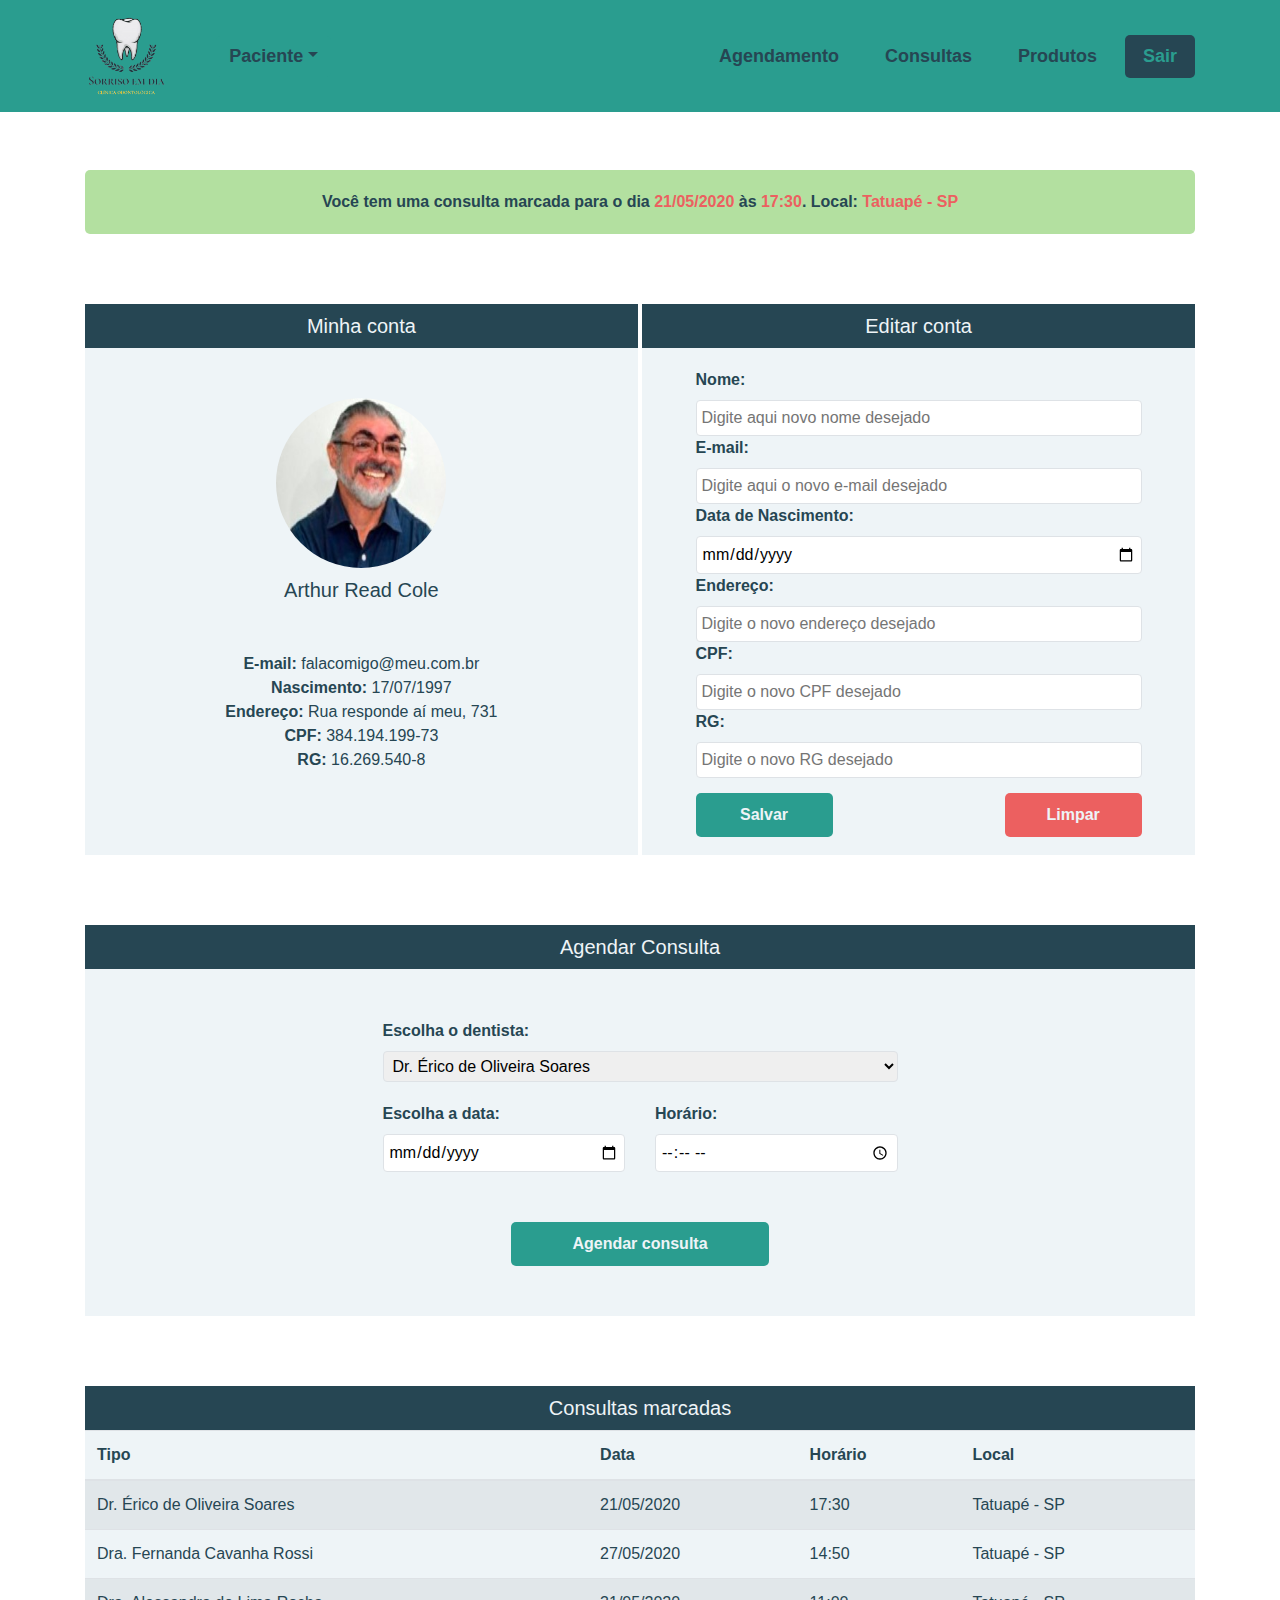
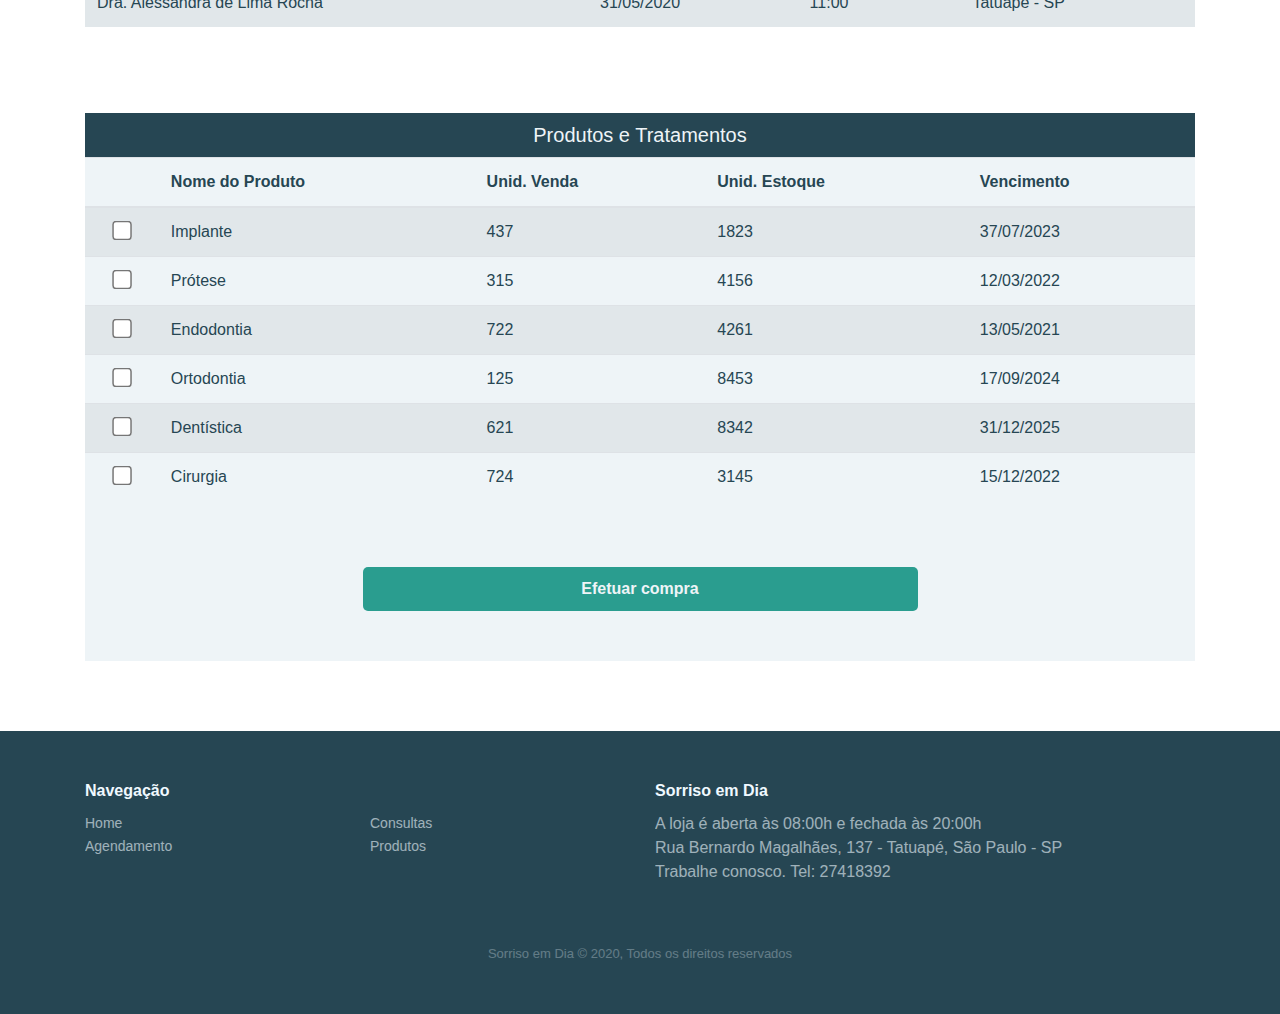
<file: painel/index.html>
<!DOCTYPE html>
<html>

<head>
    <meta charset="utf-8">
    <meta name="viewport" content="width=device-width, initial-scale=1.0, shrink-to-fit=no">
    <title>Sorriso em Dia - Userboard</title>
    <meta name="twitter:title" content="Sorriso em Dia - Userboard">
    <meta name="twitter:card" content="summary">
    <meta property="og:description" content="Nós contamos com diversos tratamentos, todos realizados por profissionais totalmente qualificados para o trabalho. A clinica é localizada em São Paulo - SP.">
    <meta name="description" content="Nós contamos com diversos tratamentos, todos realizados por profissionais totalmente qualificados para o trabalho. A clinica é localizada em São Paulo - SP.">
    <meta property="og:type" content="website">
    <meta property="og:title" content="Sorriso em Dia - Userboard">
    <meta name="twitter:description" content="Nós contamos com diversos tratamentos, todos realizados por profissionais totalmente qualificados para o trabalho. A clinica é localizada em São Paulo - SP.">
    <link rel="icon" type="image/png" sizes="16x16" href="assets/img/favicon/favicon-16x16.png">
    <link rel="icon" type="image/png" sizes="32x32" href="assets/img/favicon/favicon-32x32.png">
    <link rel="icon" type="image/png" sizes="180x180" href="assets/img/favicon/apple-touch-icon-180x180.png">
    <link rel="icon" type="image/png" sizes="192x192" href="assets/img/favicon/android-chrome-192x192.png">
    <link rel="icon" type="image/png" sizes="512x512" href="assets/img/favicon/android-chrome-512x512.png">
    <link rel="stylesheet" href="assets/bootstrap/css/bootstrap.min.css">
    <link rel="stylesheet" href="assets/css/styles.min.css">
    <link rel="stylesheet" href="assets/css/remaster.css">
</head>

<body data-spy="scroll" data-target=".navbar" data-offset="50">
    <div>
        <nav class="navbar navbar-light navbar-expand-md navigation-clean fixed-top">
            <div class="container"><a href="#conta-atual" class="scroll"><img id="logo" src="assets/img/logo/logo.png"></a><button data-toggle="collapse" class="navbar-toggler" data-target="#navcol-1"><span class="sr-only">Toggle navigation</span><span class="navbar-toggler-icon"></span></button>
                <div class="collapse navbar-collapse"
                    id="navcol-1">
                    <div class="dropdown"><button class="btn btn-primary dropdown-toggle" data-toggle="dropdown" aria-expanded="false" type="button">Paciente</button>
                        <div class="dropdown-menu" role="menu">
                            <a class="dropdown-item" role="presentation" href="dentista.html">Dentista</a>
                            <a class="dropdown-item" role="presentation" href="gerente.html">Gerente</a>
                            <a class="dropdown-item" role="presentation" href="secretaria.html">Secretária</a>
                        </div>
                    </div>
                    <ul class="nav navbar-nav ml-auto">
                        <li class="nav-item" role="presentation"><a class="nav-link scroll" href="#agendar-consulta">Agendamento</a></li>
                        <li class="nav-item" role="presentation"><a class="nav-link scroll" href="#consultas-marcadas">Consultas</a></li>
                        <li class="nav-item" role="presentation"><a class="nav-link scroll" href="#produtos-tratamentos">Produtos</a></li>
                        <li class="nav-item" role="presentation"><a class="nav-link" href="../index.html" id="entrar">Sair</a></li>
                    </ul>
                </div>
            </div>
        </nav>
    </div>

    <div class="container receber-conteudo">
        <div class="alerta-consulta" id="conta-atual">
            <p><strong>Você tem uma consulta marcada para o dia <div class="paragrafo-alerta">21/05/2020</div> às <div class="paragrafo-alerta">17:30</div>. Local: <div class="paragrafo-alerta">Tatuapé - SP</div></strong></p>
        </div>
    </div>

    <div class="container receber-conteudo">
        <section class="conta-atual-section">
            <div class="titulo-section">
                <h5>Minha conta</h5>
            </div>

            <div class="conta-atual">
                <img src="assets/img/profile/img.jpg" class="profile-image">
                <h5>Arthur Read Cole</h5>
                <p><strong>E-mail:</strong> falacomigo@meu.com.br</p>
                <p><strong>Nascimento:</strong> 17/07/1997</p>
                <p><strong>Endereço:</strong> Rua responde aí meu, 731</p>
                <p><strong>CPF:</strong> 384.194.199-73</p>
                <p id="texto-final"><strong>RG:</strong> 16.269.540-8</p>
            </div>
        </section>

        <section class="editar-conta-section">
            <div class="titulo-section">
                <h5>Editar conta</h5>
            </div>

            <div class="editar-conta">
                <form class="formulario" action="#" method="POST">
                    <label for=""><strong>Nome:</strong></label><br>
                    <input type="text" id="nome-conta" name="nome-conta" class="border rounded" placeholder="Digite aqui novo nome desejado"><br>

                    <label for=""><strong>E-mail:</strong></label><br>
                    <input type="email" id="email-conta" name="email-conta" class="border rounded" placeholder="Digite aqui o novo e-mail desejado"><br>

                    <label for=""><strong>Data de Nascimento:</strong></label><br>
                    <input type="date" id="email-conta" name="email-conta" class="border rounded"><br>

                    <label for=""><strong>Endereço:</strong></label><br>
                    <input type="text" id="email-conta" name="email-conta" class="border rounded" placeholder="Digite o novo endereço desejado"><br>

                    <label for=""><strong>CPF:</strong></label><br>
                    <input type="text" maxlength="11" id="email-conta" name="email-conta" class="border rounded" placeholder="Digite o novo CPF desejado"><br>

                    <label for=""><strong>RG:</strong></label><br>
                    <input type="text" maxlength="9" id="email-conta" name="email-conta" class="border rounded" placeholder="Digite o novo RG desejado"><br>

                    <div class="centralizar-botao" id="agendar-consulta">
                        <button class="botao-principal float-left">Salvar</button>
                        <button class="botao-limpar float-right">Limpar</button>
                    </div>
                </form>
            </div>
        </section>
    </div>

    <div class="container receber-conteudo">
        <section class="agendar-consulta-section">
            <div class="titulo-section">
                <h5>Agendar Consulta</h5>
            </div>

            <div class="agendar-consulta">
                <form action="#" method="POST">
                    <label for=""><strong>Escolha o dentista:</strong></label><br>
                    <select name="tipo-atendimento" id="tipo-atendimento" class="border rounded">
                        <option value="atendimento-fiscal">Dr. Érico de Oliveira Soares</option>
                        <option value="atendimento-pacional">Dra. Fernanda Cavanha Rossi</option>
                        <option value="atendimento-marcal">Dra. Alessandra de Lima Rocha</option>
                    </select><br>

                    <div class="row">
                        <div class="col">
                            <label for="data-consulta"><strong>Escolha a data:</strong></label><br>
                            <input type="date" id="data-consulta" name="data-consulta" class="border rounded">
                        </div>

                        <div class="col">
                            <label for="horario-consulta"><strong>Horário:</strong></label><br>
                            <input type="time" min="08:00" max="20:00" id="horario-consulta" name="horario-consulta" class="border rounded">
                        </div>
                    </div>

                    <div class="centralizar" id="consultas-marcadas">
                        <button class="botao-principal botao-agendar">Agendar consulta</button>
                    </div>
                </form>
            </div>
        </section>
    </div>

    <div class="container receber-conteudo">
        <section class="consultas-marcadas-section">
            <div class="titulo-section">
                <h5>Consultas marcadas</h5>
            </div>

            <div class="consultas-marcadas">
                <table class="table table-striped table-responsive-sm">
                    <thead>
                        <tr>
                            <th scope="col">Tipo</th>
                            <th scope="col">Data</th>
                            <th scope="col">Horário</th>
                            <th scope="col">Local</th>
                        </tr>
                    </thead>

                    <tbody>
                        <tr id="produtos-tratamentos">
                            <td>Dr. Érico de Oliveira Soares</td>
                            <td>21/05/2020</td>
                            <td>17:30</td>
                            <td>Tatuapé - SP</td>
                        </tr>

                        <tr>
                            <td>Dra. Fernanda Cavanha Rossi</td>
                            <td>27/05/2020</td>
                            <td>14:50</td>
                            <td>Tatuapé - SP</td>
                        </tr>

                        <tr>
                            <td>Dra. Alessandra de Lima Rocha</td>
                            <td>31/05/2020</td>
                            <td>11:00</td>
                            <td>Tatuapé - SP</td>
                        </tr>
                    </tbody>
                </table>
            </div>
        </section>
    </div>

    <div class="container receber-conteudo">
        <section class="produtostratamentos-section">
            <div class="titulo-section">
                <h5>Produtos e Tratamentos</h5>
            </div>

            <div class="produtos-tratamentos">
                <table class="table table-striped table-responsive-sm">
                    <thead>
                        <tr>
                            <th scope="col">⠀</th>
                            <th scope="col">Nome do Produto</th>
                            <th scope="col">Unid. Venda</th>
                            <th scope="col">Unid. Estoque</th>
                            <th scope="col">Vencimento</th>
                        </tr>
                    </thead>

                    <tbody>
                        <tr>
                            <th><input type="checkbox"></th>
                            <td>Implante</td>
                            <td>437</td>
                            <td>1823</td>
                            <td>37/07/2023</td>
                        </tr>

                        <tr>
                            <th><input type="checkbox"></th>
                            <td>Prótese</td>
                            <td>315</td>
                            <td>4156</td>
                            <td>12/03/2022</td>
                        </tr>

                        <tr>
                            <th><input type="checkbox"></th>
                            <td>Endodontia</td>
                            <td>722</td>
                            <td>4261</td>
                            <td>13/05/2021</td>
                        </tr>

                        <tr>
                            <th><input type="checkbox"></th>
                            <td>Ortodontia</td>
                            <td>125</td>
                            <td>8453</td>
                            <td>17/09/2024</td>
                        </tr>

                        <tr>
                            <th><input type="checkbox"></th>
                            <td>Dentística</td>
                            <td>621</td>
                            <td>8342</td>
                            <td>31/12/2025</td>
                        </tr>

                        <tr>
                            <th scope="row"><input type="checkbox"></th>
                            <td>Cirurgia</td>
                            <td>724</td>
                            <td>3145</td>
                            <td>15/12/2022</td>
                        </tr>
                    </tbody>
                </table>

                <div class="centralizar">
                    <button class="botao-principal botao-agendar">Efetuar compra</button>
                </div>
            </div>
        </section>
    </div>

    <div class="footer-dark">
        <footer>
            <div class="container">
                <div class="row">
                    <div class="col-sm-6 col-md-3 item">
                        <h3>Navegação</h3>
                        <ul>
                            <li><a href="" class="scroll">Home</a></li>
                            <li><a href="" class="scroll">Agendamento</a></li>
                        </ul>
                    </div>
                    <div class="col-sm-6 col-md-3 item">
                        <h3><br></h3>
                        <ul>
                            <li><a href="" class="scroll">Consultas</a></li>
                            <li><a href="" class="scroll">Produtos</a></li>
                        </ul>
                    </div>
                    <div class="col-md-6 item text">
                        <h3>Sorriso em Dia</h3>
                        <p>A loja é aberta às 08:00h e fechada às 20:00h<br></p>
                        <p>Rua Bernardo Magalhães, 137 - Tatuapé, São Paulo - SP<br></p>
                        <p>Trabalhe conosco. Tel: 27418392<br></p>
                    </div>
                </div>
                <p class="copyright">Sorriso em Dia © 2020, Todos os direitos reservados</p>
            </div>
        </footer>
    </div>

    <script src="assets/js/jquery.min.js"></script>
    <script>
        jQuery(document).ready(function($) { 
            $(".scroll").click(function(event){        
                event.preventDefault();
                $('html,body').animate({scrollTop:$(this.hash).offset().top}, 600);
           });
        });
    </script>
    <script src="assets/bootstrap/js/bootstrap.min.js"></script>
</body>

</html>
</file>
<file: painel/assets/css/remaster.css>
body{
    color: #264653;
}

#entrar{
    background-color: #264653;
    border-radius: 5px;
    color: #2a9d8f;
}

#entrar:hover{
    transform: rotateZ(-0deg);
    opacity: 0.7;
}

.receber-conteudo{
    padding-top: 70px;
}

.navigation-clean.navbar .navbar-nav .nav-link:focus {
    background-color: #2a9d8f;
    color: #264653;
}

.alerta-consulta{
    background-color: #b3e0a0;
    border-radius: 5px;
    color: #264653;
    margin-top: 100px;
    padding: 20px;
    text-align: center;
}

.paragrafo-alerta{
    color: #ec6060;
    display: inline;
}

.alerta-consulta p{
    display: inline;
    margin: 0;
}

.conta-atual-section, .editar-conta-section{
    display: inline-block;
    vertical-align: top;
    width: 49.80%;
}

.titulo-section{
    background-color: #264653;
    color: #eef4f7;
    padding: 10px;
    text-align: center;
}

.titulo-section h5{
    margin: 0;
}

.conta-atual, .editar-conta{
    background-color: #eef4f7;
    padding: 20px;
    height: 507px;
}

.conta-atual{
    text-align: center;
}

.conta-atual h5{
    margin-bottom: 50px;
    margin-top: 10px;
}

.conta-atual p{
    margin: 0;
}

#texto-final{
    margin-bottom: 30px;
}

.profile-image{
    border-radius: 120px;
    height: 170px;
    margin-top: 30px;
}

.formulario{
    margin: auto;
    width: 87%;
}

.editar-conta input{
    padding: 5px;
    width: 100%;
}

.centralizar-botao{
    margin: auto;
    width: 100%;
}

.botao-principal, .botao-limpar{
    border-radius: 5px;
    border-style: none;
    color: #eef4f7;
    font-weight: 600;
    margin-top: 15px;
    padding: 10px;
    transition-duration: 150ms;
    width: 137px;
}

.botao-principal{
    background-color: #2a9d8f;
}

.botao-principal:hover{
    background-color: #1d7c71;
}

.botao-limpar{
    background-color: #ec6060;
}

.botao-limpar:hover{
    background-color: #ca4747;
}

.agendar-consulta-section{
    background-color: #eef4f7;
}

.agendar-consulta{
    margin: auto;
    padding: 20px;
    padding-bottom: 50px;
    padding-top: 50px;
    width: 50%;
}

.agendar-consulta select, input{
    padding: 5px;
    width: 100%;
}

label[for=data-consulta], label[for=horario-consulta]{
    margin-top: 20px;
}

.botao-agendar{
    margin-top: 50px;
    width: 50%;
}

.centralizar{
    text-align: center;
}

.produtos-tratamentos{
    background-color: #eef4f7;
    padding-bottom: 50px;
}

table{
    background-color: #eef4f7;
    width: 100%;
}

table th, table td{
    color: #264653;
}

input[type=checkbox]{
    transform: scale(1.5);
}

.footer-dark{
    margin-top: 70px;
    padding: 50px 0;
    color: #f0f9ff;
    background-color: #264653;
}

.footer-dark .item.text {
    margin-bottom: 36px;
}

.footer-dark h3 {
    margin-top: 0;
    margin-bottom: 12px;
    font-weight: 700;
    font-size: 16px;
}

.footer-dark .item.text p {
    opacity: .6;
    margin-bottom: 0;
}

.footer-dark ul a {
    color: inherit;
    text-decoration: none;
    opacity: .6;
}

.footer-dark .copyright {
    padding-top: 24px;
    opacity: .3;
    font-size: 13px;
    margin-bottom: 0;
    text-align: center;
}

.footer-dark ul {
    padding: 0;
    list-style: none;
    line-height: 1.6;
    font-size: 14px;
    margin-bottom: 0;
}

.navigation-clean.navbar-light .navbar-nav .nav-link:focus {
    transform: rotateZ(-0deg);
}

tr td a{
    color: #264653;
    text-decoration: none;
}

.botao-adicionar{
    width: 27%;
}

.consultas-atender-section{
    background-color: #eef4f7;
}

.consultas-atender-section section{
    padding: 30px;
}

.botao-excluirselec{
    width: 33%;
}

.fa-edit{
    margin-right: 10px;
}

.enviar-mensagem{
    background-color: #eef4f7;
    padding: 13px;
    width: 27%;
    display: inline-block;
}

.lista-email{
    margin: 0;
    padding: 0;
}

.lista-email li{
    list-style: none;
    padding: 0;
}

.lista-email li a{
    color: #264653;
    display: block;
    font-weight: 600;
    padding: 7px;
    padding-left: 23px;
    text-decoration: none;
    transition-duration: 150ms;
}

.lista-email li a:hover{
    background-color: #c8d3d8;
}

.lista-email li a i{
    margin-right: 15px;
}

.lista-contatos{
    margin-top: 17px;
}

.lista-contatos li a{
    padding: 3px;
    padding-left: 23px;
    text-decoration: none;
}

.mensagem{
    background-color: #eef4f7;
    display: inline-block;
    padding: 13px;
    vertical-align: top;
    width: 72.60%;
}

.mensagem textarea{
    display: block;
    height: 180px;
    padding: 10px;
    resize: none;
    width: 100%;
}

.mensagem label{
    font-weight: 600;
}

.enviar-mensagem-btn{
    width: 17%;
}

.apagar-mensagem-btn{
    width: 17%;
}

.mensagem, .enviar-mensagem{
    height: 450px;
}

.enviar-mensagem-section{
    background-color: #eef4f7;
}

#agenda{
    background-color: #eef4f7;
    padding: 13px;
}

.oculta-consulta{
    background-color: #fff;
}

.escolher-dentista{
    margin: 15px;
    margin-bottom: 20px;
}

.escolher-dentista form{
    margin: auto;
    padding: 10px;
    text-align: center;
    width: 70%;
}

.escolher-dentista form select{
    padding: 5px;
}

.calendario-dentista-section{
    background-color: #eef4f7;
}

@media screen and (max-width: 1199px){
    .conta-atual-section, .editar-conta-section{
        display: block;
        width: 100%;
    }

    .editar-conta-section{
        padding-top: 70px;
    }

    .enviar-mensagem{
        width: 27%;
    }

    .mensagem{
        width: 72.53%;
    }
}

@media screen and (max-width: 991px){
    .agendar-consulta{
        width: 90%;
    }

    .enviar-mensagem{
        width: 37%;
    }

    .mensagem{
        width: 62.36%;
    }

    .enviar-mensagem-btn, .apagar-mensagem-btn{
        width: 27%;
    }
}

@media screen and (max-width: 767px){
    .agendar-consulta{
        width: 100%;
    }

    .footer-dark{
        text-align: center;
    }

    .footer-dark h3 {
        margin-top: 20px;
    }

    .navigation-clean.navbar-light .navbar-nav .nav-link:hover {
        transform: rotateZ(-0deg);
    }

    .dropdown, .dropleft, .dropright, .dropup {
        margin-left: 15px;  
    }

    .botao-adicionar{
        width: 100%;
    }

    .botao-excluirselec{
        width: 100%;
    }

    .lista-email, .lista-contatos, .enviar-mensagem, .mensagem{
        width: 100%;
    }

    .cent{
        text-align: center;
    }
}

@media screen and (max-width: 495px){
    .fc-button-group{
        display: grid;
    }
}

@media screen and (max-width: 401px){
    .botao-principal, .botao-limpar{
        width: 50%;
    }

    .botao-adicionar{
        width: 100%;
    }

    .botao-excluirselec{
        width: 100%;
    }

    .enviar-mensagem-btn, .apagar-mensagem-btn{
        width: 32%;
    }
}
</file>
<file: painel/assets/css/styles.min.css>
.navigation-clean{background:#fff;padding-top:.75rem;padding-bottom:.75rem;color:#333;border-radius:0;box-shadow:none;border:none;margin-bottom:0}@media (min-width:768px){.navigation-clean{padding-top:1rem;padding-bottom:1rem}}.navigation-clean .navbar-brand{font-weight:700;color:inherit}.navigation-clean .navbar-brand:hover{color:#222}.navigation-clean .navbar-toggler{border-color:#ddd;color:#888}.navigation-clean .navbar-toggler:focus,.navigation-clean .navbar-toggler:hover{background:0 0}.navigation-clean .form-inline,.navigation-clean .navbar-collapse{border-top-color:#ddd}.navigation-clean.navbar-light .navbar-nav .nav-link.active,.navigation-clean.navbar-light .navbar-nav .nav-link.active:focus,.navigation-clean.navbar-light .navbar-nav .nav-link.active:hover{background-color:#e9c46a;color:#264653;box-shadow:none;pointer-events:none}.navigation-clean.navbar .navbar-nav .nav-link{padding-left:18px;padding-right:18px}.navigation-clean.navbar-light .navbar-nav .nav-link{border-radius:.25rem;margin-left:10px}.navigation-clean.navbar-light .navbar-nav .nav-link:focus,.navigation-clean.navbar-light .navbar-nav .nav-link:hover{background-color:#e9c46a;transform:rotateZ(-3deg)}.navigation-clean .navbar-nav>li>.dropdown-menu{margin-top:-5px;box-shadow:none;background-color:#fff;border-radius:2px}.navigation-clean .dropdown-menu .dropdown-item,.navigation-clean .dropdown-menu .dropdown-item:focus{line-height:2;color:#37434d}.navigation-clean .dropdown-menu .dropdown-item:focus,.navigation-clean .dropdown-menu .dropdown-item:hover{background:#e9c46a;color:inherit}.btn.btn-primary.dropdown-toggle,.navbar-light .navbar-nav .nav-link{color:#264653;font-size:18px;font-weight:600;transition-duration:150ms}.navbar.navbar-light.navbar-expand-md.navigation-clean{background-color:#2a9d8f}#logo{height:80px}.dropdown,.dropleft,.dropright,.dropup{margin-left:50px}.btn.btn-primary.dropdown-toggle{background-color:#2a9d8f;border-color:#2a9d8f}.btn.btn-primary.dropdown-toggle:hover{background-color:#e9c46a}.btn-primary:not(:disabled):not(.disabled).active:focus,.btn-primary:not(:disabled):not(.disabled):active:focus,.show>.btn-primary.dropdown-toggle:focus{box-shadow:0 0 0 0 rgba(38,38,38,.3)}.btn-primary:not(:disabled):not(.disabled).active,.btn-primary:not(:disabled):not(.disabled):active,.show>.btn-primary.dropdown-toggle{border-color:#e9c46a}#container-conta{margin-top:37px}#conta-logada{background-color:#e7e7e7;height:300px}
</file>
